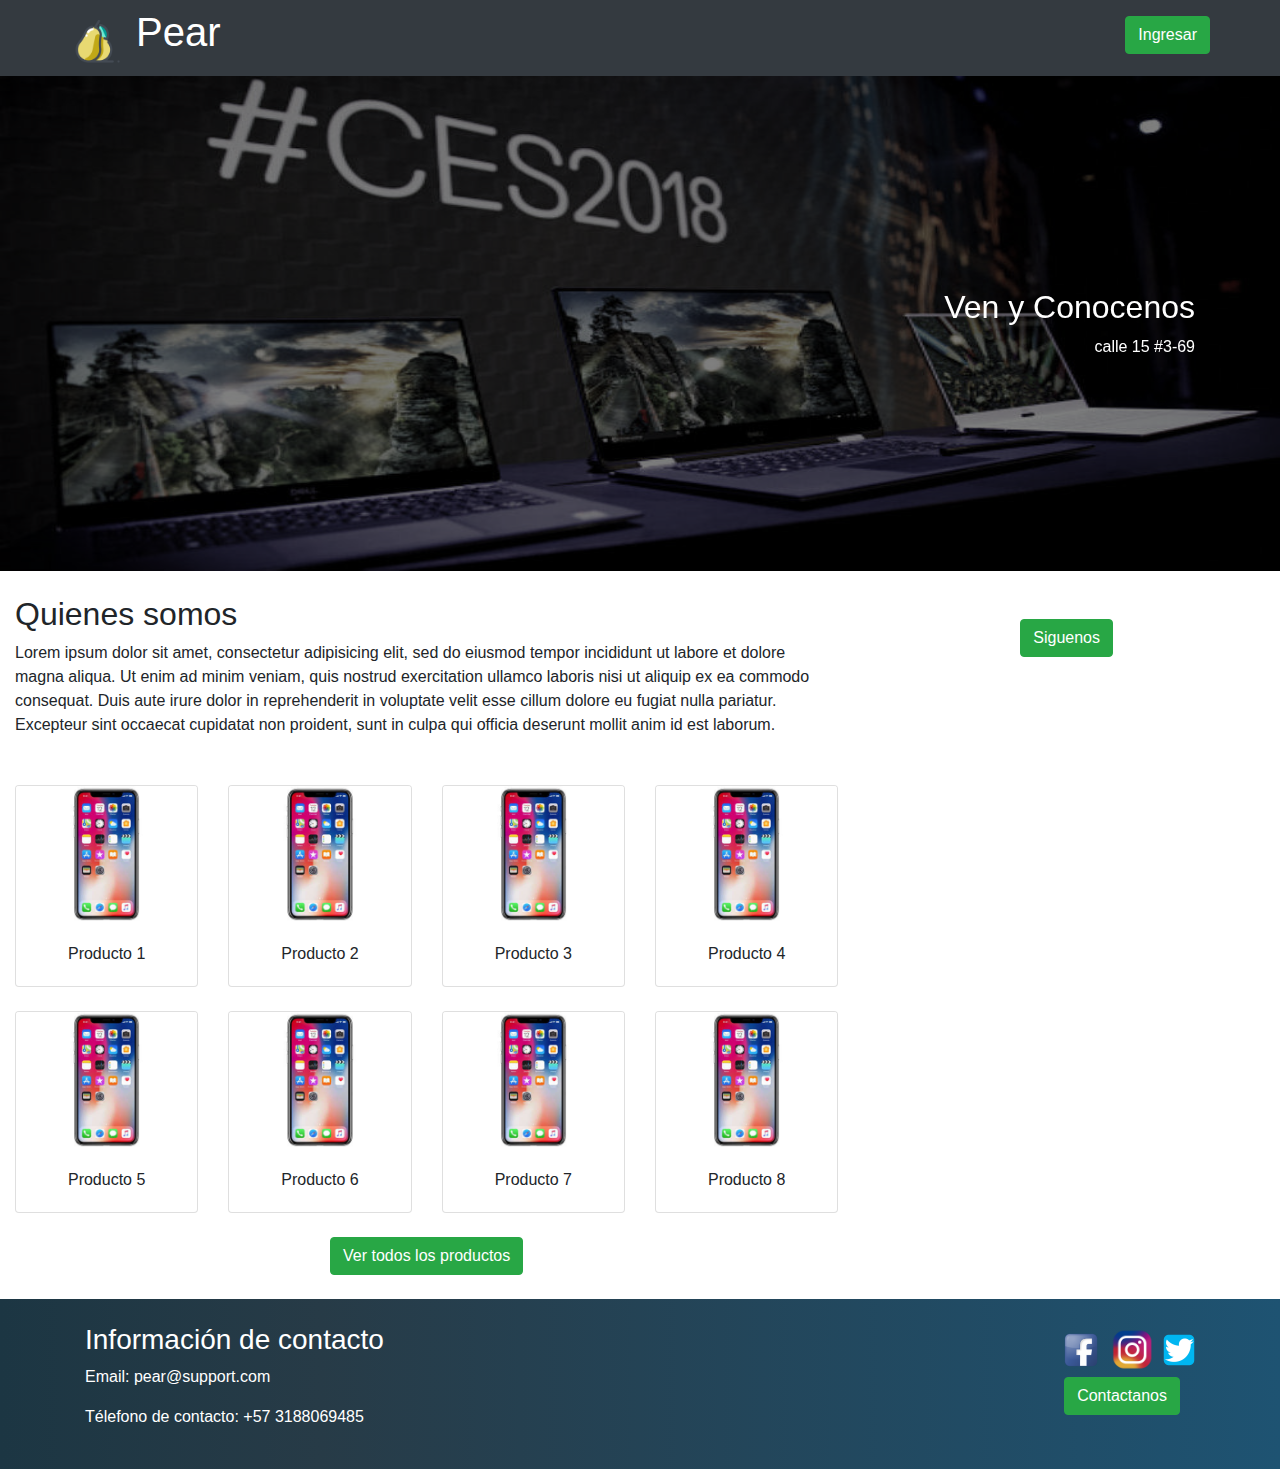
<file: index.html>
<!doctype html>
<html lang="en">
  <head>
    <!-- Required meta tags -->
    <meta charset="utf-8">
    <meta name="viewport" content="width=device-width, initial-scale=1, shrink-to-fit=no">

    <!-- Bootstrap CSS -->
    <link rel="stylesheet" href="https://stackpath.bootstrapcdn.com/bootstrap/4.5.2/css/bootstrap.min.css" integrity="sha384-JcKb8q3iqJ61gNV9KGb8thSsNjpSL0n8PARn9HuZOnIxN0hoP+VmmDGMN5t9UJ0Z" crossorigin="anonymous">
    <link rel="stylesheet" type="text/css" href="css/style.css">
    <title>Pear INC</title>
  </head>              
  <body>
    <!--HEADER-->
      <nav id="header" class="navbar-dark bg-dark">
        <div class="container">
          <div class="row pt-2 pb-2">
            <a class="navbar-brand" href="index.html"><img src="imagenes/pear.png" class="d-inline-block align-top" alt="" loading="lazy"></a>
            <h1>Pear</h1>
            <div class="pt-2 ml-auto">
              <a class="btn btn-success" data-toggle="modal" data-target="#modal-btn-log">Ingresar</a>
            </div>
          </div>
        </div>       
      </nav>
    <!--/HEADER-->

    <!--BANNER-->
      <section id="banner">
        <div id="carousel" class="carousel slide" data-ride="carousel" data-pause="false">
          <div class="carousel-inner">
            <div class="carousel-item active" data-interval="10000">
                <img class="d-block w-100" src="imagenes/banner1.jpg" alt="NBA 1">
            </div>
            <div class="carousel-item" data-interval="2000">
              <img class="d-block w-100" src="imagenes/banner2.jpg" alt="NBA 2">
            </div>
            <div class="carousel-item">
              <img class="d-block w-100" src="imagenes/banner3.jpg" alt="NBA 3">
            </div>
              <div class="overlay">
                <div class="container">
                  <div class="row align-items-center pt-3">
                    <div class="col-md-6 offset-md-6 text-center text-md-right">
                      <h2>Ven y Conocenos</h2>
                      <p class="d-block">
                          calle 15 #3-69
                      </p>
                    </div>
                  </div>
                </div>
            </div>
          </div>
        </div>
      </section>
    <!--/BANNER-->

    <!--MAIN-->
      <main id="main">
        <div class="container-fluid">
          <div class="row">
            <div class="col-md-8">
              <div id="quienes-somos" class="pt-4 pb-4">
                <h2>Quienes somos</h2>
                <p>Lorem ipsum dolor sit amet, consectetur adipisicing elit, sed do eiusmod
                tempor incididunt ut labore et dolore magna aliqua. Ut enim ad minim veniam,
                quis nostrud exercitation ullamco laboris nisi ut aliquip ex ea commodo
                consequat. Duis aute irure dolor in reprehenderit in voluptate velit esse
                cillum dolore eu fugiat nulla pariatur. Excepteur sint occaecat cupidatat non
                proident, sunt in culpa qui officia deserunt mollit anim id est laborum.</p>
              </div>
              <div id="productos" class="pt-2 pb-4">
                <div class="row row-cols-1 row-cols-s-1 row-cols-md-2 row-cols-lg-4">
                  <div class="col mb-4">
                    <div class="card">
                      <a data-toggle="modal" data-target="#modalProducto"><img src="imagenes/producto1.jpg"  class="card-img-top" alt="Iphone X"></a>
                      <div class="card-body">
                        <p class="card-text">Producto 1</p>
                      </div>
                    </div>
                  </div>
                  <div class="col mb-4">
                    <div class="card">
                       <img src="imagenes/producto1.jpg" class="card-img-top" alt="Iphone X">
                      <div class="card-body">
                        <p class="card-text">Producto 2</p>
                      </div>
                    </div>
                  </div>
                  <div class="col mb-4">
                    <div class="card">
                       <img src="imagenes/producto1.jpg" class="card-img-top" alt="Iphone X">
                      <div class="card-body">
                        <p class="card-text">Producto 3</p>
                      </div>
                    </div>
                  </div>
                  <div class="col mb-4">
                    <div class="card">
                       <img src="imagenes/producto1.jpg" class="card-img-top" alt="Iphone X">
                      <div class="card-body">
                        <p class="card-text">Producto 4</p>
                      </div>
                    </div>
                  </div>
                  <div class="col mb-4">
                    <div class="card">
                       <img src="imagenes/producto1.jpg" class="card-img-top" alt="Iphone X">
                      <div class="card-body">
                        <p class="card-text">Producto 5</p>
                      </div>
                    </div>
                  </div>
                  <div class="col mb-4">
                    <div class="card">
                       <img src="imagenes/producto1.jpg" class="card-img-top" alt="Iphone X">
                      <div class="card-body">
                        <p class="card-text">Producto 6</p>
                      </div>
                    </div>
                  </div>
                  <div class="col mb-4">
                    <div class="card">
                       <img src="imagenes/producto1.jpg" class="card-img-top" alt="Iphone X">
                      <div class="card-body">
                        <p class="card-text">Producto 7</p>
                      </div>
                    </div>
                  </div>
                  <div class="col mb-4">
                    <div class="card">
                       <img src="imagenes/producto1.jpg" class="card-img-top" alt="Iphone X">
                      <div class="card-body">
                        <p class="card-text">Producto 8</p>
                      </div>
                    </div>
                  </div>
                </div>
                <div class="text-center">
                  <a class="btn btn-success" href="html/listado_productos.html">Ver todos los productos</a>
                </div>              
              </div>
            </div>
            <div id="aside" class="col-md-4 pt-4 pb-4">
              <div class="text-center pt-4">
                <script src="https://apps.elfsight.com/p/platform.js" defer></script>
                <div class="elfsight-app-01bbacc5-21a2-4662-8cf5-27cee50c61de"></div>
              </div>
              <div class="text-center">
                <a href="https://www.instagram.com/xiaomi.colombia/" target="_blank" class="btn btn-success">Siguenos</a>
              </div> 
            </div>
          </div>
        </div>
      </main>
    <!--/MAIN-->

    <!--FOOTER-->
      <footer id="footer" class="pb-4 pt-4">
        <div class="container">
          <div class="row">
            <div class="col-8">
              <h3>Información de contacto</h3>
              <p>Email: pear@support.com</p>
              <p>Télefono de contacto: +57 3188069485</p>
            </div>
            <div class="col-4 text-right">
              <div class="d-inline ">   
                <a href="https://www.facebook.com/XiaomiColombia/" target="_blank"><img class="img-face" src="imagenes/face.png" alt="facebook"></a>
                <a href="https://www.instagram.com/xiaomi.colombia/" target="_blank"><img class="img-insta" src="imagenes/insta.png" alt="instagram"></a>
                <a href="https://twitter.com/XiaomiColombia?ref_src=twsrc%5Egoogle%7Ctwcamp%5Eserp%7Ctwgr%5Eauthor" target="_blank"><img class="img-twit" src="imagenes/twitter.png" alt="twitter"></a>
              </div>
              <div class="col">
                <a class="btn btn-success" data-toggle="modal" data-target="#modal-btn-siguenos">Contactanos</a>
              </div>   
            </div>
          </div>
        </div>
      </footer>
    <!--/FOOTER-->

    <!--MODALIMGPRODUCTO-->
    <div id="modalProducto" class="modal" tabindex="-1">
      <div class="modal-dialog">
        <div class="modal-content">
          <div class="modal-header">
            <h5>Producto 1</h5>
            <button type="button" class="close" data-dismiss="modal" aria-label="Close">
              <span aria-hidden="true">&times;</span>
            </button>
          </div>
          <div class="row modal-body">
            <div class="col-6">
              <img id="imgModalProducto" src="imagenes/pear.png">
            </div>
            <div class="col-6">
              <p>Categoria</p>
              <p>Descripcion</p>
              <a class="offset-8" href="">más</a>
            </div>
          </div>
          <div class="modal-footer">
            <p>Lorem ipsum dolor sit amet, consectetur adipisicing elit, sed do eiusmod
            tempor incididunt ut labore et dolore magna aliqua. Ut enim ad minim veniam,
            quis nostrud exercitation ullamco laboris nisi ut aliquip ex ea commodo
            consequat. Duis aute irure dolor in reprehenderit in voluptate velit esse
            cillum dolore eu fugiat nulla pariatur. Excepteur sint occaecat cupidatat non
            proident, sunt in culpa qui officia deserunt mollit anim id est laborum.</p>
          </div>
        </div>
      </div>
    </div>
    <!--/MODALIMGPRODUCTO-->

    <!--MODALBTNSIGUENOS-->
    <div id="modal-btn-siguenos" class="modal" tabindex="-1">
      <div class="modal-dialog">
        <div class="modal-content">
          <div class="modal-header">
            <h5 class="modal-title">Formulario de Contacto</h5>
            <button type="button" class="close" data-dismiss="modal" aria-label="Close">
              <span aria-hidden="true">&times;</span>
            </button>
          </div>
          <div class="modal-body">
            <form>
              <div class="form-group row">
                <label for="staticEmail" class="col-sm-2 col-form-label">Nombre</label>
                <div class="col-sm-10">
                  <input type="text" class="form-control" placeholder="Digite su Nombre">
                </div>
              </div>
              <div class="form-group row">
                <label for="staticEmail" class="col-sm-2 col-form-label">Email</label>
                <div class="col-sm-10">
                  <input type="text" class="form-control" placeholder="Digite su email">
                </div>
              </div>
              <div class="form-group row col-12">
                <textarea name="text"  class="form-control form-control-lg" placeholder="Escribe aqui tu duda o sugerencia"></textarea> 
              </div>
              <div class="form-group row">
                <button class="btn btn-success offset-9">Enviar</button>
              </div>
            </form>
          </div>
        </div>
      </div>
    </div>
    <!--/MODALBTNSIGUENOS-->

    <!--LOGINMODAL-->
    <div id="modal-btn-log" class="modal" tabindex="-1">
      <div class="modal-dialog">
        <div class="modal-content">
          <div class="modal-header">
            <h5 class="modal-title">Log</h5>
            <button type="button" class="close" data-dismiss="modal" aria-label="Close">
              <span aria-hidden="true">&times;</span>
            </button>
          </div>
          <div class="modal-body">
             <form>
              <div class="form-group">
                <label for="usuario-log">Usuario</label>
                <input type="text" class="form-control" id="usuario-log">
              </div>
              <div class="form-group">
                <label for="password-log">Password</label>
                <input type="password" class="form-control" id="password-log" aria-describedby="consejo-contra">
                <small id="consejo-contra" class="form-text text-muted">Asegurate de verificar las mayusculas.</small>
              </div>
              <div class="form-group form-check">
                <input type="checkbox" class="form-check-input" id="recuerdame-log">
                <label class="form-check-label" for="recuerdame-log">Recuerdame</label>
              </div>
              <div class="form-group text-center">
                <button type="submit" class="btn btn-primary">Registrarse</button>
                <button type="submit" class="btn btn-success">Ingresar</button>
              </div>
            </form>         
          </div>
        </div>
      </div>
    </div>
     
    <!--/LOGINMODAL-->

    <!-- Optional JavaScript -->
    <!-- jQuery first, then Popper.js, then Bootstrap JS -->
    <script src="https://code.jquery.com/jquery-3.5.1.slim.min.js" integrity="sha384-DfXdz2htPH0lsSSs5nCTpuj/zy4C+OGpamoFVy38MVBnE+IbbVYUew+OrCXaRkfj" crossorigin="anonymous"></script>
    <script src="https://cdn.jsdelivr.net/npm/popper.js@1.16.1/dist/umd/popper.min.js" integrity="sha384-9/reFTGAW83EW2RDu2S0VKaIzap3H66lZH81PoYlFhbGU+6BZp6G7niu735Sk7lN" crossorigin="anonymous"></script>
    <script src="https://stackpath.bootstrapcdn.com/bootstrap/4.5.2/js/bootstrap.min.js" integrity="sha384-B4gt1jrGC7Jh4AgTPSdUtOBvfO8shuf57BaghqFfPlYxofvL8/KUEfYiJOMMV+rV" crossorigin="anonymous"></script>
  </body>
</html>
</file>
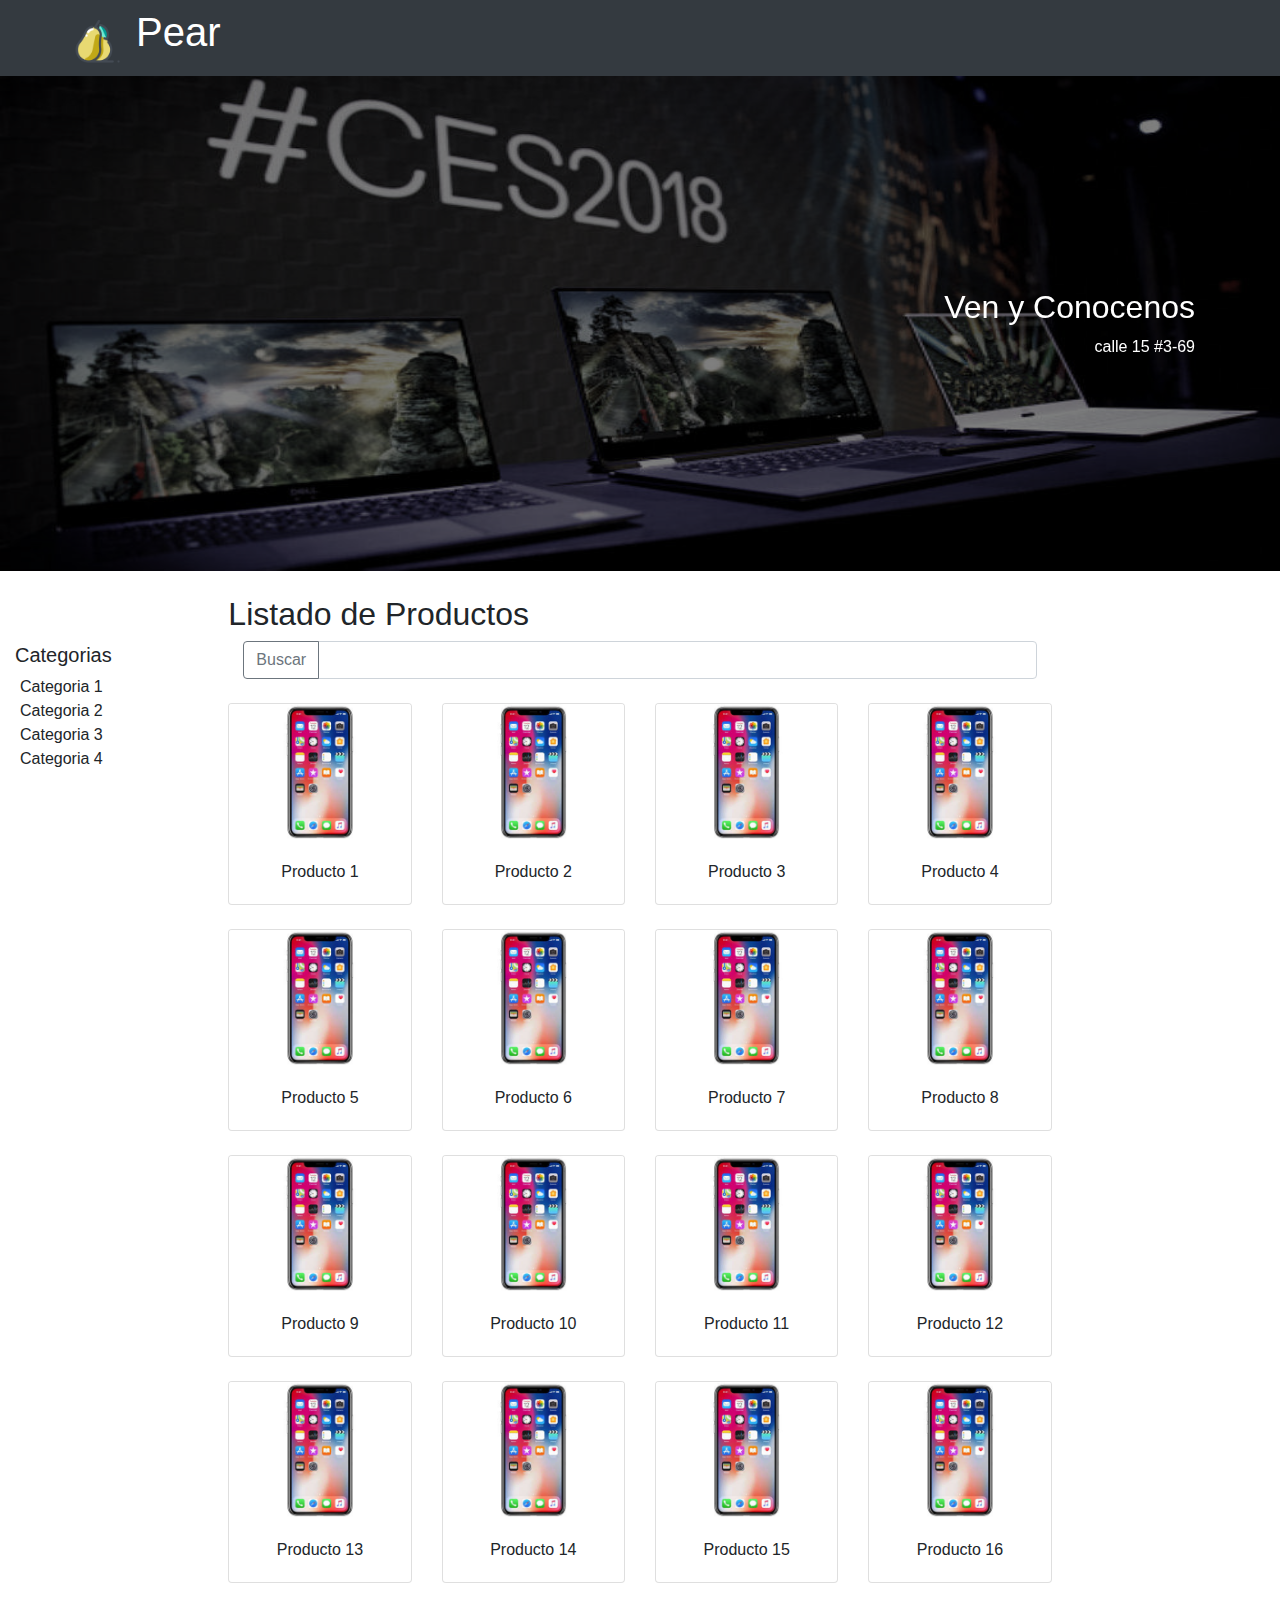
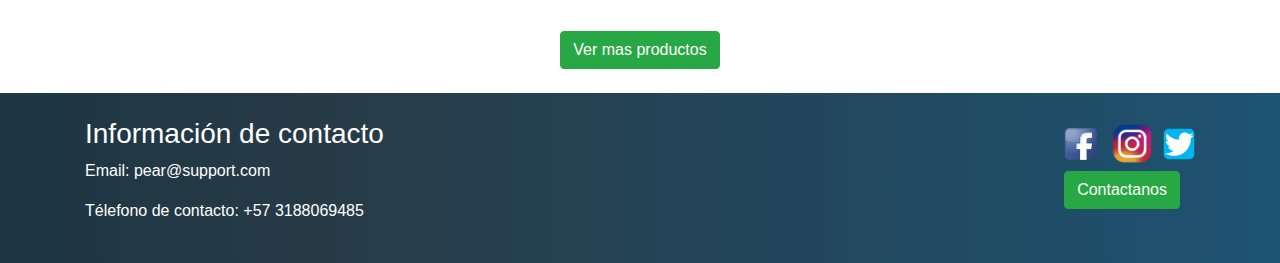
<file: listado_productos.html>
<!doctype html>
<html lang="en">
  <head>
    <!-- Required meta tags -->
    <meta charset="utf-8">
    <meta name="viewport" content="width=device-width, initial-scale=1, shrink-to-fit=no">

    <!-- Bootstrap CSS -->
    <link rel="stylesheet" href="https://stackpath.bootstrapcdn.com/bootstrap/4.5.2/css/bootstrap.min.css" integrity="sha384-JcKb8q3iqJ61gNV9KGb8thSsNjpSL0n8PARn9HuZOnIxN0hoP+VmmDGMN5t9UJ0Z" crossorigin="anonymous">
    <link rel="stylesheet" type="text/css" href="css/style.css">
    <title>Pear INC</title>
  </head>              
  <body>
    <!--HEADER-->
      <nav id="header" class="navbar navbar-dark bg-dark">
        <div class="container">
          <div class="row mr-auto">
            <a class="navbar-brand" href="index.html">
            <img src="imagenes/pear.png" class="d-inline-block align-top" alt="" loading="lazy">
            </a>
            <h1>Pear</h1>
          </div>
        </div>       
      </nav>
    <!--/HEADER-->

    <!--BANNER-->
      <section id="banner">
        <div id="carousel" class="carousel slide" data-ride="carousel" data-pause="false">
          <div class="carousel-inner">
            <div class="carousel-item active" data-interval="10000">
                <img class="d-block w-100" src="imagenes/banner1.jpg" alt="NBA 1">
            </div>
            <div class="carousel-item" data-interval="2000">
              <img class="d-block w-100" src="imagenes/banner2.jpg" alt="NBA 2">
            </div>
            <div class="carousel-item">
              <img class="d-block w-100" src="imagenes/banner3.jpg" alt="NBA 3">
            </div>
              <div class="overlay">
                <div class="container">
                  <div class="row align-items-center pt-3">
                    <div class="col-md-6 offset-md-6 text-center text-md-right">
                      <h2>Ven y Conocenos</h2>
                      <p class="d-block">
                          calle 15 #3-69
                      </p>
                    </div>
                  </div>
                </div>
            </div>
          </div>
        </div>
      </section>
    <!--/BANNER-->

    <!--MAIN-->
      <main id="main" class="pt-4 pb-4">
        <div class="container-fluid">
          <div class="row">
           <div class="col-2 pt-5 d-none d-md-block">
              <h5>Categorias</h5>
            <div id="categorias">
              <div><a href="">Categoria 1</a></div>
              <div><a href="">Categoria 2</a></div>
              <div><a href="">Categoria 3</a></div>
              <div><a href="">Categoria 4</a></div>
            </div>
           </div>
           <div class="col-12 col-md-8">
            <h2>Listado de Productos</h2>
            <div class="col-12">
              <div class="input-group mb-3">
                <div class="input-group-prepend">
                  <button class="btn btn-outline-secondary" type="button" id="button-addon1">Buscar</button>
                </div>
                <input type="text" class="form-control" placeholder="" aria-label="Example text with button addon" aria-describedby="button-addon1">
              </div>
              <div class="d-sm-block d-md-none">
                <ul class="nav justify-content-center">
                  <li class="nav-item">
                    <a class="nav-link" href="#">Categoria 1</a>
                  </li>
                  <li class="nav-item">
                    <a class="nav-link" href="#">Categoria 2</a>
                  </li>
                  <li class="nav-item">
                    <a class="nav-link" href="#">Categoria 3</a>
                  </li>
                  <li class="nav-item">
                    <a class="nav-link" href="#">Categoria 4</a>
                  </li>
                </ul>
              </div>
            </div>
            <div id="productos" class="pt-2 pb-4">
              <div class="row row-cols-2 row-cols-md-3 row-cols-lg-4">
                <div class="col mb-4">
                  <div class="card">
                    <a href=""><img src="imagenes/producto1.jpg"  class="card-img-top" alt="Iphone X"></a>
                    <div class="card-body">
                      <p class="card-text">Producto 1</p>
                    </div>
                  </div>
                </div>
                <div class="col mb-4">
                  <div class="card">
                    <img src="imagenes/producto1.jpg" class="card-img-top" alt="Iphone X">
                    <div class="card-body">
                      <p class="card-text">Producto 2</p>
                    </div>
                  </div>
                </div>
                <div class="col mb-4">
                  <div class="card">
                    <img src="imagenes/producto1.jpg" class="card-img-top" alt="Iphone X">
                    <div class="card-body">
                      <p class="card-text">Producto 3</p>
                    </div>
                  </div>
                </div>
                <div class="col mb-4">
                  <div class="card">
                    <img src="imagenes/producto1.jpg" class="card-img-top" alt="Iphone X">
                    <div class="card-body">
                      <p class="card-text">Producto 4</p>
                    </div>
                  </div>
                </div>
                <div class="col mb-4">
                  <div class="card">
                    <img src="imagenes/producto1.jpg" class="card-img-top" alt="Iphone X">
                    <div class="card-body">
                      <p class="card-text">Producto 5</p>
                    </div>
                  </div>
                </div>
                <div class="col mb-4">
                  <div class="card">
                    <img src="imagenes/producto1.jpg" class="card-img-top" alt="Iphone X">
                    <div class="card-body">
                      <p class="card-text">Producto 6</p>
                    </div>
                  </div>
                </div>
                <div class="col mb-4">
                  <div class="card">
                    <img src="imagenes/producto1.jpg" class="card-img-top" alt="Iphone X">
                    <div class="card-body">
                      <p class="card-text">Producto 7</p>
                    </div>
                  </div>
                </div>
                <div class="col mb-4">
                  <div class="card">
                    <img src="imagenes/producto1.jpg" class="card-img-top" alt="Iphone X">
                    <div class="card-body">
                      <p class="card-text">Producto 8</p>
                    </div>
                  </div>
                </div>
                <div class="col mb-4">
                  <div class="card">
                    <img src="imagenes/producto1.jpg" class="card-img-top" alt="Iphone X">
                    <div class="card-body">
                      <p class="card-text">Producto 9</p>
                    </div>
                  </div>
                </div>
                <div class="col mb-4">
                  <div class="card">
                    <img src="imagenes/producto1.jpg" class="card-img-top" alt="Iphone X">
                    <div class="card-body">
                      <p class="card-text">Producto 10</p>
                    </div>
                  </div>
                </div>
                <div class="col mb-4">
                  <div class="card">
                    <img src="imagenes/producto1.jpg" class="card-img-top" alt="Iphone X">
                    <div class="card-body">
                      <p class="card-text">Producto 11</p>
                    </div>
                  </div>
                </div>
                <div class="col mb-4">
                  <div class="card">
                    <img src="imagenes/producto1.jpg" class="card-img-top" alt="Iphone X">
                    <div class="card-body">
                      <p class="card-text">Producto 12</p>
                    </div>
                  </div>
                </div>
                <div class="col mb-4">
                  <div class="card">
                    <img src="imagenes/producto1.jpg" class="card-img-top" alt="Iphone X">
                    <div class="card-body">
                      <p class="card-text">Producto 13</p>
                    </div>
                  </div>
                </div>
                <div class="col mb-4">
                  <div class="card">
                    <img src="imagenes/producto1.jpg" class="card-img-top" alt="Iphone X">
                    <div class="card-body">
                      <p class="card-text">Producto 14</p>
                    </div>
                  </div>
                </div>
                <div class="col mb-4">
                  <div class="card">
                    <img src="imagenes/producto1.jpg" class="card-img-top" alt="Iphone X">
                    <div class="card-body">
                      <p class="card-text">Producto 15</p>
                    </div>
                  </div>
                </div>
                <div class="col mb-4">
                  <div class="card">
                    <img src="imagenes/producto1.jpg" class="card-img-top" alt="Iphone X">
                    <div class="card-body">
                      <p class="card-text">Producto 16</p>
                    </div>
                  </div>
                </div>
              </div>
            </div>
            <div class="text-center">
              <button class="btn btn-success">Ver mas productos</button>
            </div> 
          </div> 
        </div>    
      </main>
    <!--/MAIN-->

    <!--FOOTER-->
      <footer id="footer" class="pb-4 pt-4">
        <div class="container">
          <div class="row">
            <div class="col-8">
              <h3>Información de contacto</h3>
              <p>Email: pear@support.com</p>
              <p>Télefono de contacto: +57 3188069485</p>
            </div>
            <div class="col-4 text-right">
              <div class="d-inline">   
                <img class="img-face" src="imagenes/face.png" alt="facebook">
                <img class="img-insta" src="imagenes/insta.png" alt="instagram">
                <img class="img-twit" src="imagenes/twitter.png" alt="twitter">
              </div>
              <div class="col">
                <a class="btn btn-success" data-toggle="modal" data-target="#modal-btn-siguenos">Contactanos</a>
              </div>   
            </div>
          </div>
        </div>
      </footer>
    <!--/FOOTER-->


    <!--MODALBTNSIGUENOS-->
    <div id="modal-btn-siguenos" class="modal" tabindex="-1">
      <div class="modal-dialog">
        <div class="modal-content">
          <div class="modal-header">
            <h5 class="modal-title">Formulario de Contacto</h5>
            <button type="button" class="close" data-dismiss="modal" aria-label="Close">
              <span aria-hidden="true">&times;</span>
            </button>
          </div>
          <div class="modal-body">
            <form>
              <div class="form-group row">
                <label for="staticEmail" class="col-sm-2 col-form-label">Nombre</label>
                <div class="col-sm-10">
                  <input type="text" class="form-control" placeholder="Digite su Nombre">
                </div>
              </div>
              <div class="form-group row">
                <label for="staticEmail" class="col-sm-2 col-form-label">Email</label>
                <div class="col-sm-10">
                  <input type="text" class="form-control" placeholder="Digite su email">
                </div>
              </div>
              <div class="form-group row col-12">
                <textarea name="text"  class="form-control form-control-lg" placeholder="Escribe aqui tu duda o sugerencia"></textarea> 
              </div>
              <div class="form-group row">
                <button class="btn btn-success offset-9">Enviar</button>
              </div>
            </form>
          </div>
        </div>
      </div>
    </div>
    <!--/MODALBTNSIGUENOS-->


    <!-- Optional JavaScript -->
    <!-- jQuery first, then Popper.js, then Bootstrap JS -->
    <script src="https://code.jquery.com/jquery-3.5.1.slim.min.js" integrity="sha384-DfXdz2htPH0lsSSs5nCTpuj/zy4C+OGpamoFVy38MVBnE+IbbVYUew+OrCXaRkfj" crossorigin="anonymous"></script>
    <script src="https://cdn.jsdelivr.net/npm/popper.js@1.16.1/dist/umd/popper.min.js" integrity="sha384-9/reFTGAW83EW2RDu2S0VKaIzap3H66lZH81PoYlFhbGU+6BZp6G7niu735Sk7lN" crossorigin="anonymous"></script>
    <script src="https://stackpath.bootstrapcdn.com/bootstrap/4.5.2/js/bootstrap.min.js" integrity="sha384-B4gt1jrGC7Jh4AgTPSdUtOBvfO8shuf57BaghqFfPlYxofvL8/KUEfYiJOMMV+rV" crossorigin="anonymous"></script>
  </body>
</html>
</file>
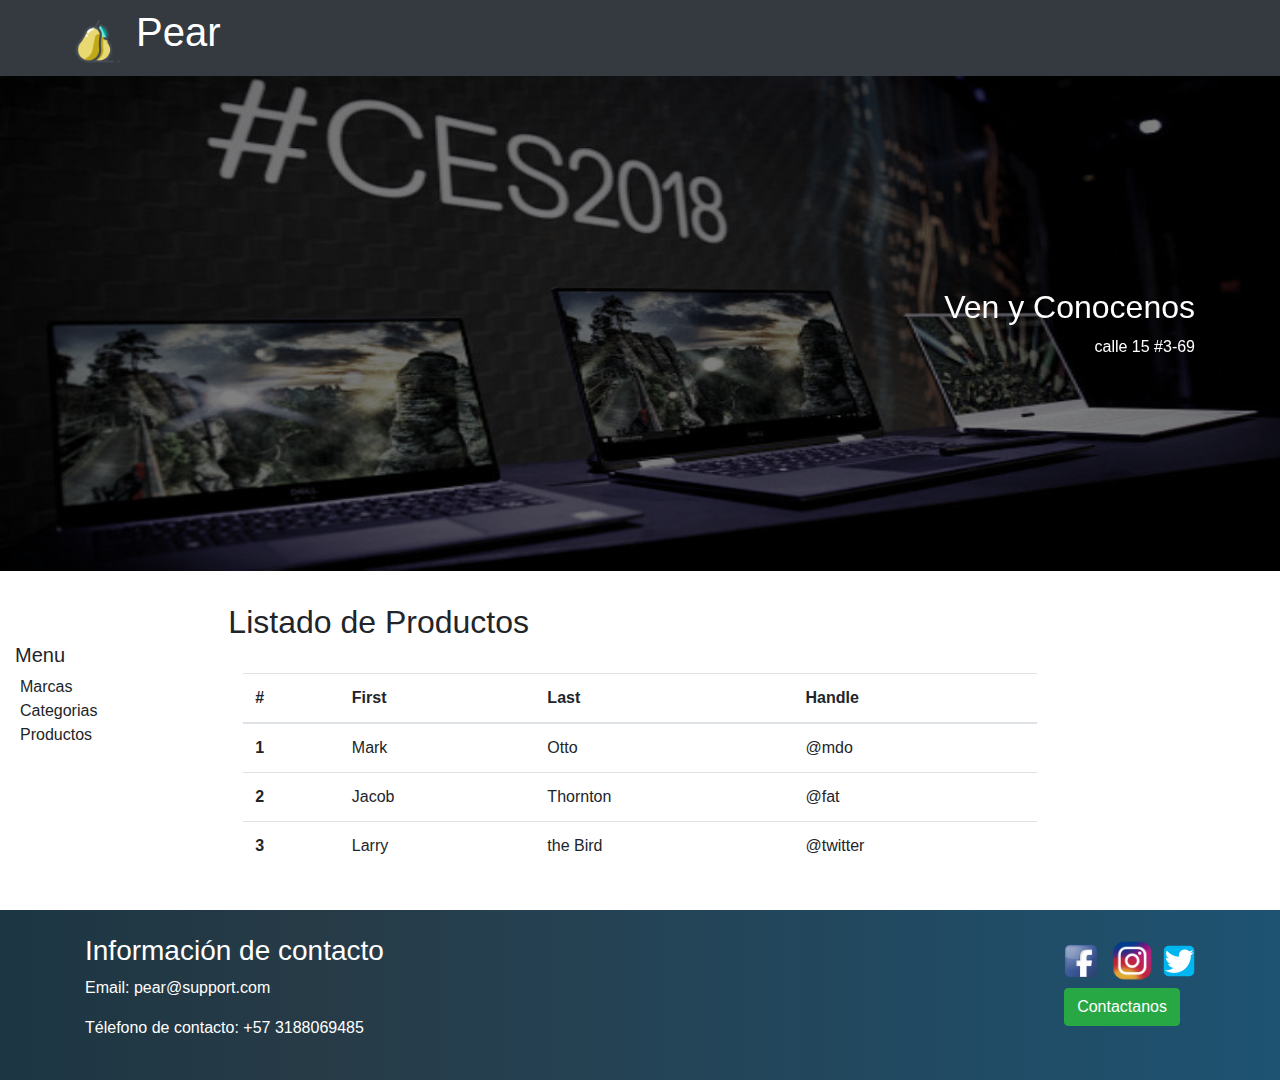
<file: html/admin_productos.html>
<!doctype html>
<html lang="en">
  <head>
    <!-- Required meta tags -->
    <meta charset="utf-8">
    <meta name="viewport" content="width=device-width, initial-scale=1, shrink-to-fit=no">

    <!-- Bootstrap CSS -->
    <link rel="stylesheet" href="https://stackpath.bootstrapcdn.com/bootstrap/4.5.2/css/bootstrap.min.css" integrity="sha384-JcKb8q3iqJ61gNV9KGb8thSsNjpSL0n8PARn9HuZOnIxN0hoP+VmmDGMN5t9UJ0Z" crossorigin="anonymous">
    <link rel="stylesheet" href="https://use.fontawesome.com/releases/v5.8.1/css/all.css" integrity="sha384-50oBUHEmvpQ+1lW4y57PTFmhCaXp0ML5d60M1M7uH2+nqUivzIebhndOJK28anvf" crossorigin="anonymous">
    <link rel="stylesheet" type="text/css" href="../css/style.css">
    <title>Pear INC</title>
  </head>              
  <body>
    <!--HEADER-->
      <nav id="header" class="navbar navbar-dark bg-dark">
        <div class="container">
          <div class="row mr-auto">
            <a class="navbar-brand" href="../index.html"><img src="../imagenes/pear.png" class="d-inline-block align-top" alt="" loading="lazy"></a>
            <h1>Pear</h1>
          </div>
        </div>       
      </nav>
    <!--/HEADER-->

    <!--BANNER-->
      <section id="banner">
        <div id="carousel" class="carousel slide" data-ride="carousel" data-pause="false">
          <div class="carousel-inner">
            <div class="carousel-item active" data-interval="10000">
                <img class="d-block w-100" src="../imagenes/banner1.jpg" alt="NBA 1">
            </div>
            <div class="carousel-item" data-interval="2000">
              <img class="d-block w-100" src="../imagenes/banner2.jpg" alt="NBA 2">
            </div>
            <div class="carousel-item">
              <img class="d-block w-100" src="../imagenes/banner3.jpg" alt="NBA 3">
            </div>
              <div class="overlay">
                <div class="container">
                  <div class="row align-items-center pt-3">
                    <div class="col-md-6 offset-md-6 text-center text-md-right">
                      <h2>Ven y Conocenos</h2>
                      <p class="d-block">
                          calle 15 #3-69
                      </p>
                    </div>
                  </div>
                </div>
            </div>
          </div>
        </div>
      </section>
    <!--/BANNER-->

    <!--MAIN-->
      <main id="main" class="pt-4 pb-4">
        <div class="container-fluid">
            <div class="row">
                <div class="col-2 pt-5 d-none d-md-block">
                    <h5>Menu</h5>
                    <div id="categorias">
                        <div><a href="">Marcas</a></div>
                        <div><a href="">Categorias</a></div>
                        <div><a href="">Productos</a></div>
                    </div>
                </div>
                <div class="col-12 col-md-8">
                    <div class="row">
                        <h2 class="col-8 mt-2">Listado de Productos</h2>
                        <i id="plus-icon" class="fas fa-plus-circle"></i>
                    </div>
                    <div class="col-12 pt-4">
                        <table class="table">
                          <thead>
                            <tr>
                              <th scope="col">#</th>
                              <th scope="col">First</th>
                              <th scope="col">Last</th>
                              <th scope="col">Handle</th>
                            </tr>
                          </thead>
                          <tbody>
                            <tr>
                              <th scope="row">1</th>
                              <td>Mark</td>
                              <td>Otto</td>
                              <td>@mdo</td>
                            </tr>
                            <tr>
                              <th scope="row">2</th>
                              <td>Jacob</td>
                              <td>Thornton</td>
                              <td>@fat</td>
                            </tr>
                            <tr>
                              <th scope="row">3</th>
                              <td>Larry</td>
                              <td>the Bird</td>
                              <td>@twitter</td>
                            </tr>
                          </tbody>
                        </table>
                    </div>
                </div>
            </div>
        </div>
      </main>
    <!--/MAIN-->

    <!--FOOTER-->
      <footer id="footer" class="pb-4 pt-4">
        <div class="container">
          <div class="row">
            <div class="col-8">
              <h3>Información de contacto</h3>
              <p>Email: pear@support.com</p>
              <p>Télefono de contacto: +57 3188069485</p>
            </div>
            <div class="col-4 text-right">
              <div class="d-inline">   
                <a href="https://www.facebook.com/XiaomiColombia/" target="_blank"><img class="img-face" src="../imagenes/face.png" alt="facebook"></a>
                <a href="https://www.instagram.com/xiaomi.colombia/" target="_blank"><img class="img-insta" src="../imagenes/insta.png" alt="instagram"></a>
                <a href="https://twitter.com/XiaomiColombia?ref_src=twsrc%5Egoogle%7Ctwcamp%5Eserp%7Ctwgr%5Eauthor" target="_blank"><img class="img-twit" src="../imagenes/twitter.png" alt="twitter"></a>
              </div>
              <div class="col">
                <a class="btn btn-success" data-toggle="modal" data-target="#modal-btn-siguenos">Contactanos</a>
              </div>   
            </div>
          </div>
        </div>
      </footer>
    <!--/FOOTER-->


    <!--MODALBTNSIGUENOS-->
    <div id="modal-btn-siguenos" class="modal" tabindex="-1">
      <div class="modal-dialog">
        <div class="modal-content">
          <div class="modal-header">
            <h5 class="modal-title">Formulario de Contacto</h5>
            <button type="button" class="close" data-dismiss="modal" aria-label="Close">
              <span aria-hidden="true">&times;</span>
            </button>
          </div>
          <div class="modal-body">
            <form>
              <div class="form-group row">
                <label for="staticEmail" class="col-sm-2 col-form-label">Nombre</label>
                <div class="col-sm-10">
                  <input type="text" class="form-control" placeholder="Digite su Nombre">
                </div>
              </div>
              <div class="form-group row">
                <label for="staticEmail" class="col-sm-2 col-form-label">Email</label>
                <div class="col-sm-10">
                  <input type="text" class="form-control" placeholder="Digite su email">
                </div>
              </div>
              <div class="form-group row col-12">
                <textarea name="text"  class="form-control form-control-lg" placeholder="Escribe aqui tu duda o sugerencia"></textarea> 
              </div>
              <div class="form-group row">
                <button class="btn btn-success offset-9">Enviar</button>
              </div>
            </form>
          </div>
        </div>
      </div>
    </div>
    <!--/MODALBTNSIGUENOS-->


    <!-- Optional JavaScript -->
    <!-- jQuery first, then Popper.js, then Bootstrap JS -->
    <script src="https://code.jquery.com/jquery-3.5.1.slim.min.js" integrity="sha384-DfXdz2htPH0lsSSs5nCTpuj/zy4C+OGpamoFVy38MVBnE+IbbVYUew+OrCXaRkfj" crossorigin="anonymous"></script>
    <script src="https://cdn.jsdelivr.net/npm/popper.js@1.16.1/dist/umd/popper.min.js" integrity="sha384-9/reFTGAW83EW2RDu2S0VKaIzap3H66lZH81PoYlFhbGU+6BZp6G7niu735Sk7lN" crossorigin="anonymous"></script>
    <script src="https://stackpath.bootstrapcdn.com/bootstrap/4.5.2/js/bootstrap.min.js" integrity="sha384-B4gt1jrGC7Jh4AgTPSdUtOBvfO8shuf57BaghqFfPlYxofvL8/KUEfYiJOMMV+rV" crossorigin="anonymous"></script>
  </body>
</html>
</file>
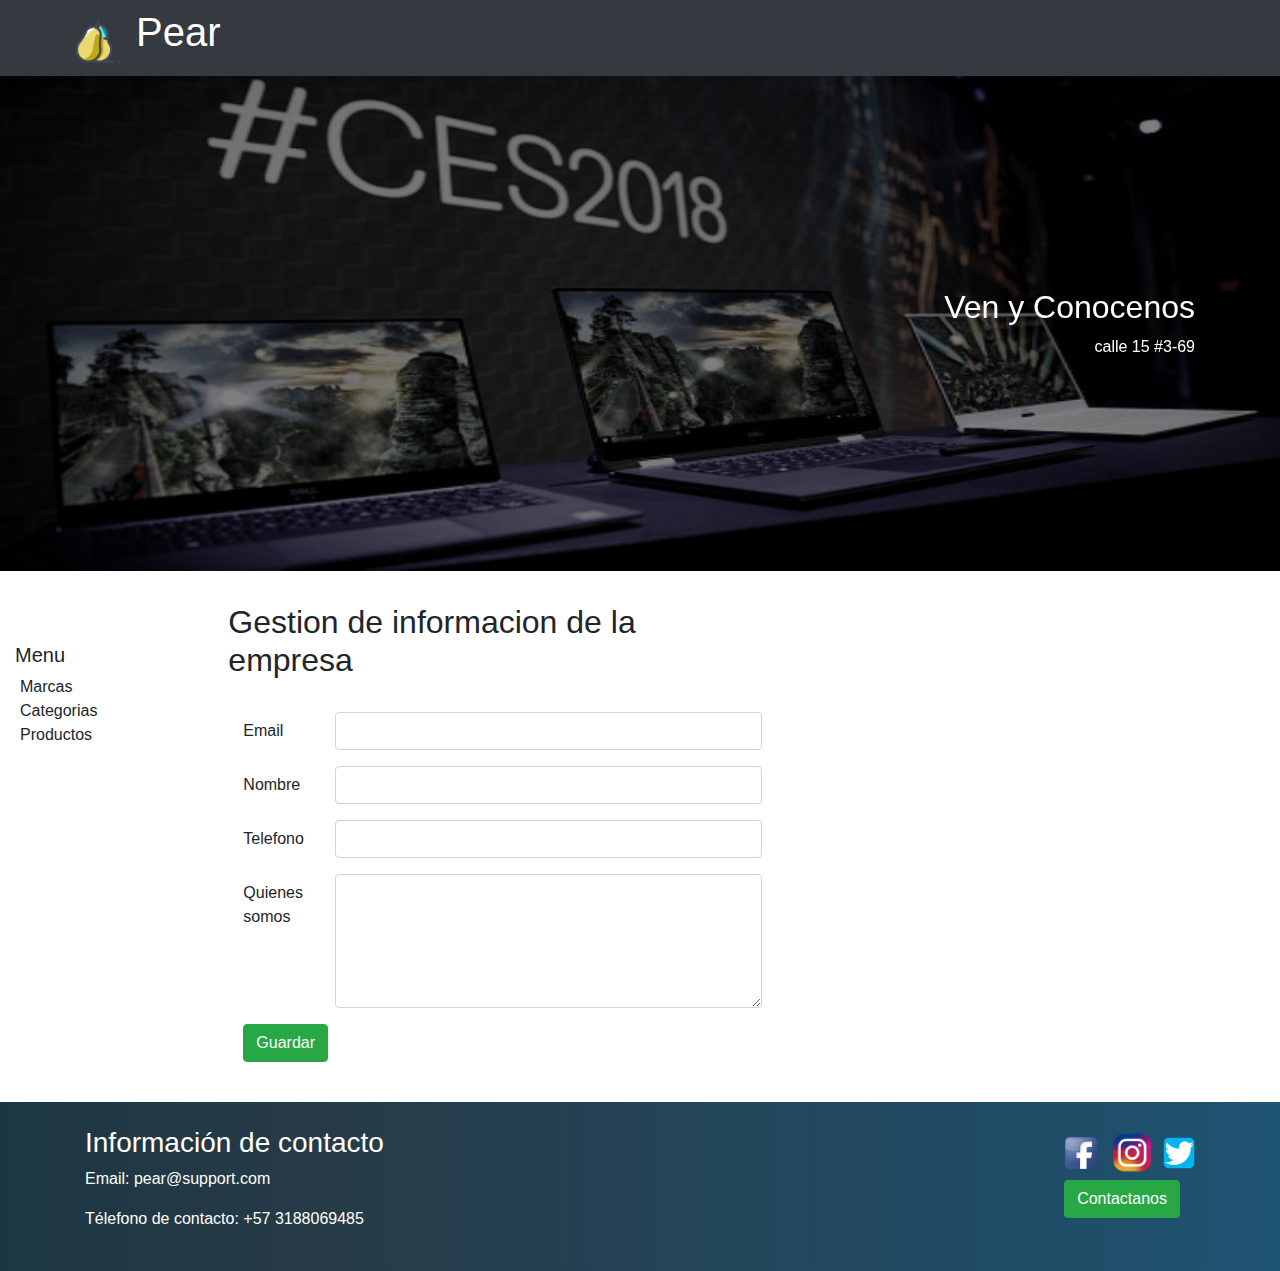
<file: html/info_empresa.html>
<!doctype html>
<html lang="en">
  <head>
    <!-- Required meta tags -->
    <meta charset="utf-8">
    <meta name="viewport" content="width=device-width, initial-scale=1, shrink-to-fit=no">

    <!-- Bootstrap CSS -->
    <link rel="stylesheet" href="https://stackpath.bootstrapcdn.com/bootstrap/4.5.2/css/bootstrap.min.css" integrity="sha384-JcKb8q3iqJ61gNV9KGb8thSsNjpSL0n8PARn9HuZOnIxN0hoP+VmmDGMN5t9UJ0Z" crossorigin="anonymous">
    <link rel="stylesheet" href="https://use.fontawesome.com/releases/v5.8.1/css/all.css" integrity="sha384-50oBUHEmvpQ+1lW4y57PTFmhCaXp0ML5d60M1M7uH2+nqUivzIebhndOJK28anvf" crossorigin="anonymous">
    <link rel="stylesheet" type="text/css" href="../css/style.css">
    <title>Pear INC</title>
  </head>              
  <body>
    <!--HEADER-->
      <nav id="header" class="navbar navbar-dark bg-dark">
        <div class="container">
          <div class="row mr-auto">
            <a class="navbar-brand" href="../index.html"><img src="../imagenes/pear.png" class="d-inline-block align-top" alt="" loading="lazy"></a>
            <h1>Pear</h1>
          </div>
        </div>       
      </nav>
    <!--/HEADER-->

    <!--BANNER-->
      <section id="banner">
        <div id="carousel" class="carousel slide" data-ride="carousel" data-pause="false">
          <div class="carousel-inner">
            <div class="carousel-item active" data-interval="10000">
                <img class="d-block w-100" src="../imagenes/banner1.jpg" alt="NBA 1">
            </div>
            <div class="carousel-item" data-interval="2000">
              <img class="d-block w-100" src="../imagenes/banner2.jpg" alt="NBA 2">
            </div>
            <div class="carousel-item">
              <img class="d-block w-100" src="../imagenes/banner3.jpg" alt="NBA 3">
            </div>
              <div class="overlay">
                <div class="container">
                  <div class="row align-items-center pt-3">
                    <div class="col-md-6 offset-md-6 text-center text-md-right">
                      <h2>Ven y Conocenos</h2>
                      <p class="d-block">
                          calle 15 #3-69
                      </p>
                    </div>
                  </div>
                </div>
            </div>
          </div>
        </div>
      </section>
    <!--/BANNER-->

    <!--MAIN-->
      <main id="main" class="pt-4 pb-4">
        <div class="container-fluid">
            <div class="row">
                <div class="col-2 pt-5 d-none d-md-block">
                    <h5>Menu</h5>
                    <div id="categorias">
                        <div><a href="">Marcas</a></div>
                        <div><a href="">Categorias</a></div>
                        <div><a href="">Productos</a></div>
                    </div>
                </div>
                <div class="col-12 col-md-8">
                  <div class="row">
                      <h2 class="col-8 mt-2">Gestion de informacion de la empresa</h2>
                      <i id="plus-icon" class="fas fa-plus-circle"></i>
                    </div>
                  <div class="col-8 pt-4">
                    <form>
                      <div class="form-group row">
                        <label for="email-gestion" class="col-sm-2 col-form-label">Email</label>
                        <div class="col-sm-10">
                          <input type="text"  class="form-control" id="email-gestion">
                        </div>
                      </div>
                      <div class="form-group row">
                        <label for="nombre-gestion" class="col-sm-2 col-form-label">Nombre</label>
                        <div class="col-sm-10">
                          <input type="text"  class="form-control" id="nombre-gestion">
                        </div>
                      </div>
                      <div class="form-group row">
                        <label for="telefono-gestion" class="col-sm-2 col-form-label">Telefono</label>
                        <div class="col-sm-10">
                          <input type="text"  class="form-control" id="telefono-gestion">
                        </div>
                      </div>
                      <div class="form-group row">
                        <label for="presentacion-gestion" class="col-sm-2 col-form-label">Quienes somos</label>
                        <div class="col-sm-10">
                          <textarea type="text"  class="form-control" id="presentacion-gestion" rows="5"></textarea>
                        </div>
                      </div>
                      <div class="form-group">
                        <button class="btn btn-success">Guardar</button>
                      </div>
                    </form>
                  </div>
                </div>
              </div>
            </div>
        </div>
      </main>
    <!--/MAIN-->

    <!--FOOTER-->
      <footer id="footer" class="pb-4 pt-4">
        <div class="container">
          <div class="row">
            <div class="col-8">
              <h3>Información de contacto</h3>
              <p>Email: pear@support.com</p>
              <p>Télefono de contacto: +57 3188069485</p>
            </div>
            <div class="col-4 text-right">
              <div class="d-inline">   
                <a href="https://www.facebook.com/XiaomiColombia/" target="_blank"><img class="img-face" src="../imagenes/face.png" alt="facebook"></a>
                <a href="https://www.instagram.com/xiaomi.colombia/" target="_blank"><img class="img-insta" src="../imagenes/insta.png" alt="instagram"></a>
                <a href="https://twitter.com/XiaomiColombia?ref_src=twsrc%5Egoogle%7Ctwcamp%5Eserp%7Ctwgr%5Eauthor" target="_blank"><img class="img-twit" src="../imagenes/twitter.png" alt="twitter"></a>
              </div>
              <div class="col">
                <a class="btn btn-success" data-toggle="modal" data-target="#modal-btn-siguenos">Contactanos</a>
              </div>   
            </div>
          </div>
        </div>
      </footer>
    <!--/FOOTER-->


    <!--MODALBTNSIGUENOS-->
    <div id="modal-btn-siguenos" class="modal" tabindex="-1">
      <div class="modal-dialog">
        <div class="modal-content">
          <div class="modal-header">
            <h5 class="modal-title">Formulario de Contacto</h5>
            <button type="button" class="close" data-dismiss="modal" aria-label="Close">
              <span aria-hidden="true">&times;</span>
            </button>
          </div>
          <div class="modal-body">
            <form>
              <div class="form-group row">
                <label for="staticEmail" class="col-sm-2 col-form-label">Nombre</label>
                <div class="col-sm-10">
                  <input type="text" class="form-control" placeholder="Digite su Nombre">
                </div>
              </div>
              <div class="form-group row">
                <label for="staticEmail" class="col-sm-2 col-form-label">Email</label>
                <div class="col-sm-10">
                  <input type="text" class="form-control" placeholder="Digite su email">
                </div>
              </div>
              <div class="form-group row col-12">
                <textarea name="text"  class="form-control form-control-lg" placeholder="Escribe aqui tu duda o sugerencia"></textarea> 
              </div>
              <div class="form-group row">
                <button class="btn btn-success offset-9">Enviar</button>
              </div>
            </form>
          </div>
        </div>
      </div>
    </div>
    <!--/MODALBTNSIGUENOS-->


    <!-- Optional JavaScript -->
    <!-- jQuery first, then Popper.js, then Bootstrap JS -->
    <script src="https://code.jquery.com/jquery-3.5.1.slim.min.js" integrity="sha384-DfXdz2htPH0lsSSs5nCTpuj/zy4C+OGpamoFVy38MVBnE+IbbVYUew+OrCXaRkfj" crossorigin="anonymous"></script>
    <script src="https://cdn.jsdelivr.net/npm/popper.js@1.16.1/dist/umd/popper.min.js" integrity="sha384-9/reFTGAW83EW2RDu2S0VKaIzap3H66lZH81PoYlFhbGU+6BZp6G7niu735Sk7lN" crossorigin="anonymous"></script>
    <script src="https://stackpath.bootstrapcdn.com/bootstrap/4.5.2/js/bootstrap.min.js" integrity="sha384-B4gt1jrGC7Jh4AgTPSdUtOBvfO8shuf57BaghqFfPlYxofvL8/KUEfYiJOMMV+rV" crossorigin="anonymous"></script>
  </body>
</html>
</file>
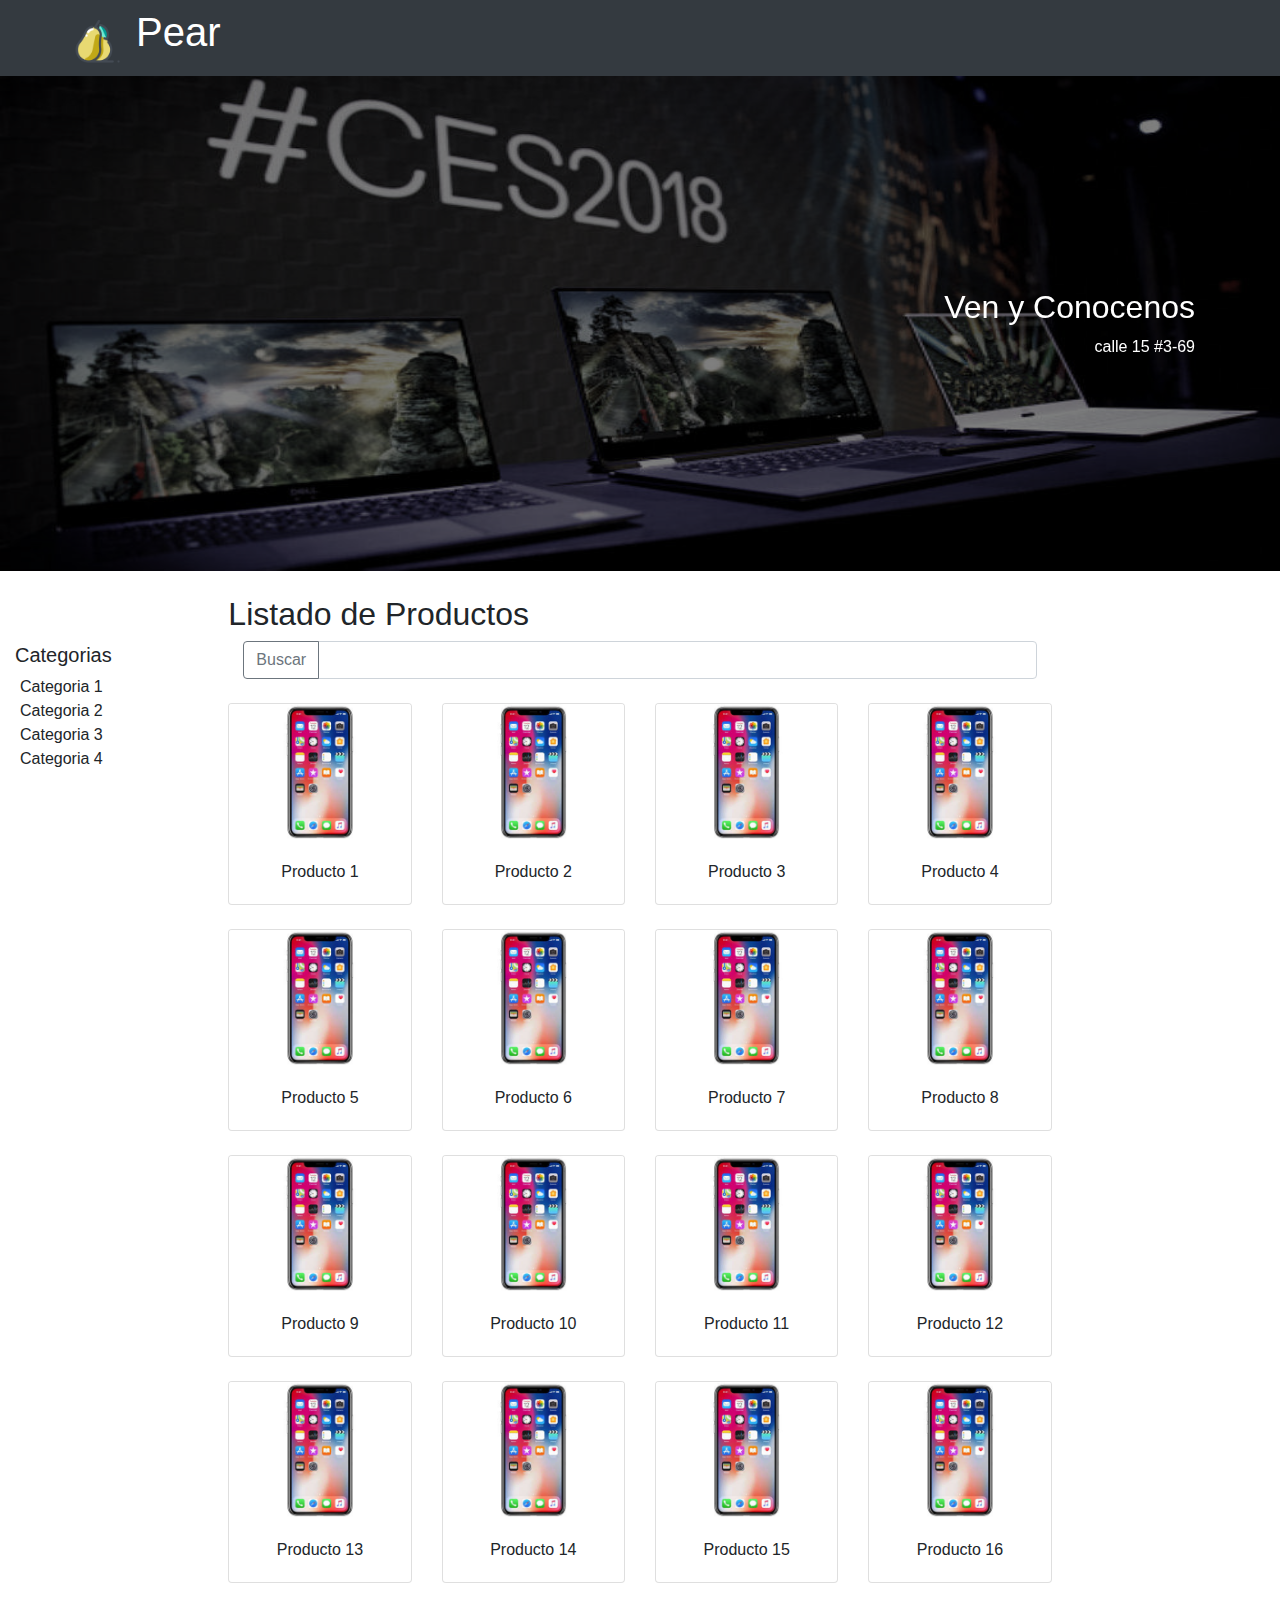
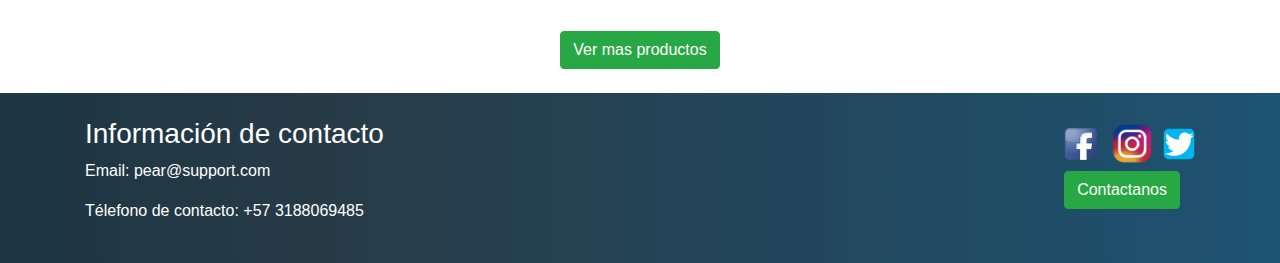
<file: html/listado_productos.html>
<!doctype html>
<html lang="en">
  <head>
    <!-- Required meta tags -->
    <meta charset="utf-8">
    <meta name="viewport" content="width=device-width, initial-scale=1, shrink-to-fit=no">

    <!-- Bootstrap CSS -->
    <link rel="stylesheet" href="https://stackpath.bootstrapcdn.com/bootstrap/4.5.2/css/bootstrap.min.css" integrity="sha384-JcKb8q3iqJ61gNV9KGb8thSsNjpSL0n8PARn9HuZOnIxN0hoP+VmmDGMN5t9UJ0Z" crossorigin="anonymous">
    <link rel="stylesheet" type="text/css" href="../css/style.css">
    <title>Pear INC</title>
  </head>              
  <body>
    <!--HEADER-->
      <nav id="header" class="navbar navbar-dark bg-dark">
        <div class="container">
          <div class="row mr-auto">
            <a class="navbar-brand" href="../index.html"><img src="../imagenes/pear.png" class="d-inline-block align-top" alt="" loading="lazy"></a>
            <h1>Pear</h1>
          </div>
        </div>       
      </nav>
    <!--/HEADER-->

    <!--BANNER-->
      <section id="banner">
        <div id="carousel" class="carousel slide" data-ride="carousel" data-pause="false">
          <div class="carousel-inner">
            <div class="carousel-item active" data-interval="10000">
                <img class="d-block w-100" src="../imagenes/banner1.jpg" alt="NBA 1">
            </div>
            <div class="carousel-item" data-interval="2000">
              <img class="d-block w-100" src="../imagenes/banner2.jpg" alt="NBA 2">
            </div>
            <div class="carousel-item">
              <img class="d-block w-100" src="../imagenes/banner3.jpg" alt="NBA 3">
            </div>
              <div class="overlay">
                <div class="container">
                  <div class="row align-items-center pt-3">
                    <div class="col-md-6 offset-md-6 text-center text-md-right">
                      <h2>Ven y Conocenos</h2>
                      <p class="d-block">
                          calle 15 #3-69
                      </p>
                    </div>
                  </div>
                </div>
            </div>
          </div>
        </div>
      </section>
    <!--/BANNER-->

    <!--MAIN-->
      <main id="main" class="pt-4 pb-4">
        <div class="container-fluid">
          <div class="row">
           <div class="col-2 pt-5 d-none d-md-block">
              <h5>Categorias</h5>
            <div id="categorias">
              <div><a href="">Categoria 1</a></div>
              <div><a href="">Categoria 2</a></div>
              <div><a href="">Categoria 3</a></div>
              <div><a href="">Categoria 4</a></div>
            </div>
           </div>
           <div class="col-12 col-md-8">
            <h2>Listado de Productos</h2>
            <div class="col-12">
              <div class="input-group mb-3">
                <div class="input-group-prepend">
                  <button class="btn btn-outline-secondary" type="button" id="button-addon1">Buscar</button>
                </div>
                <input type="text" class="form-control" placeholder="" aria-label="Example text with button addon" aria-describedby="button-addon1">
              </div>
              <div class="d-sm-block d-md-none">
                <ul class="nav justify-content-center">
                  <li class="nav-item">
                    <a class="nav-link" href="#">Categoria 1</a>
                  </li>
                  <li class="nav-item">
                    <a class="nav-link" href="#">Categoria 2</a>
                  </li>
                  <li class="nav-item">
                    <a class="nav-link" href="#">Categoria 3</a>
                  </li>
                  <li class="nav-item">
                    <a class="nav-link" href="#">Categoria 4</a>
                  </li>
                </ul>
              </div>
            </div>
            <div id="productos" class="pt-2 pb-4">
              <div class="row row-cols-2 row-cols-md-3 row-cols-lg-4">
                <div class="col mb-4">
                  <div class="card">
                    <a href=""><img src="../imagenes/producto1.jpg"  class="card-img-top" alt="Iphone X"></a>
                    <div class="card-body">
                      <p class="card-text">Producto 1</p>
                    </div>
                  </div>
                </div>
                <div class="col mb-4">
                  <div class="card">
                    <img src="../imagenes/producto1.jpg" class="card-img-top" alt="Iphone X">
                    <div class="card-body">
                      <p class="card-text">Producto 2</p>
                    </div>
                  </div>
                </div>
                <div class="col mb-4">
                  <div class="card">
                    <img src="../imagenes/producto1.jpg" class="card-img-top" alt="Iphone X">
                    <div class="card-body">
                      <p class="card-text">Producto 3</p>
                    </div>
                  </div>
                </div>
                <div class="col mb-4">
                  <div class="card">
                    <img src="../imagenes/producto1.jpg" class="card-img-top" alt="Iphone X">
                    <div class="card-body">
                      <p class="card-text">Producto 4</p>
                    </div>
                  </div>
                </div>
                <div class="col mb-4">
                  <div class="card">
                    <img src="../imagenes/producto1.jpg" class="card-img-top" alt="Iphone X">
                    <div class="card-body">
                      <p class="card-text">Producto 5</p>
                    </div>
                  </div>
                </div>
                <div class="col mb-4">
                  <div class="card">
                    <img src="../imagenes/producto1.jpg" class="card-img-top" alt="Iphone X">
                    <div class="card-body">
                      <p class="card-text">Producto 6</p>
                    </div>
                  </div>
                </div>
                <div class="col mb-4">
                  <div class="card">
                    <img src="../imagenes/producto1.jpg" class="card-img-top" alt="Iphone X">
                    <div class="card-body">
                      <p class="card-text">Producto 7</p>
                    </div>
                  </div>
                </div>
                <div class="col mb-4">
                  <div class="card">
                    <img src="../imagenes/producto1.jpg" class="card-img-top" alt="Iphone X">
                    <div class="card-body">
                      <p class="card-text">Producto 8</p>
                    </div>
                  </div>
                </div>
                <div class="col mb-4">
                  <div class="card">
                    <img src="../imagenes/producto1.jpg" class="card-img-top" alt="Iphone X">
                    <div class="card-body">
                      <p class="card-text">Producto 9</p>
                    </div>
                  </div>
                </div>
                <div class="col mb-4">
                  <div class="card">
                    <img src="../imagenes/producto1.jpg" class="card-img-top" alt="Iphone X">
                    <div class="card-body">
                      <p class="card-text">Producto 10</p>
                    </div>
                  </div>
                </div>
                <div class="col mb-4">
                  <div class="card">
                    <img src="../imagenes/producto1.jpg" class="card-img-top" alt="Iphone X">
                    <div class="card-body">
                      <p class="card-text">Producto 11</p>
                    </div>
                  </div>
                </div>
                <div class="col mb-4">
                  <div class="card">
                    <img src="../imagenes/producto1.jpg" class="card-img-top" alt="Iphone X">
                    <div class="card-body">
                      <p class="card-text">Producto 12</p>
                    </div>
                  </div>
                </div>
                <div class="col mb-4">
                  <div class="card">
                    <img src="../imagenes/producto1.jpg" class="card-img-top" alt="Iphone X">
                    <div class="card-body">
                      <p class="card-text">Producto 13</p>
                    </div>
                  </div>
                </div>
                <div class="col mb-4">
                  <div class="card">
                    <img src="../imagenes/producto1.jpg" class="card-img-top" alt="Iphone X">
                    <div class="card-body">
                      <p class="card-text">Producto 14</p>
                    </div>
                  </div>
                </div>
                <div class="col mb-4">
                  <div class="card">
                    <img src="../imagenes/producto1.jpg" class="card-img-top" alt="Iphone X">
                    <div class="card-body">
                      <p class="card-text">Producto 15</p>
                    </div>
                  </div>
                </div>
                <div class="col mb-4">
                  <div class="card">
                    <img src="../imagenes/producto1.jpg" class="card-img-top" alt="Iphone X">
                    <div class="card-body">
                      <p class="card-text">Producto 16</p>
                    </div>
                  </div>
                </div>
              </div>
            </div>
            <div class="text-center">
              <button class="btn btn-success">Ver mas productos</button>
            </div> 
          </div> 
        </div>    
      </main>
    <!--/MAIN-->

    <!--FOOTER-->
      <footer id="footer" class="pb-4 pt-4">
        <div class="container">
          <div class="row">
            <div class="col-8">
              <h3>Información de contacto</h3>
              <p>Email: pear@support.com</p>
              <p>Télefono de contacto: +57 3188069485</p>
            </div>
            <div class="col-4 text-right">
              <div class="d-inline">   
                <a href="https://www.facebook.com/XiaomiColombia/" target="_blank"><img class="img-face" src="../imagenes/face.png" alt="facebook"></a>
                <a href="https://www.instagram.com/xiaomi.colombia/" target="_blank"><img class="img-insta" src="../imagenes/insta.png" alt="instagram"></a>
                <a href="https://twitter.com/XiaomiColombia?ref_src=twsrc%5Egoogle%7Ctwcamp%5Eserp%7Ctwgr%5Eauthor" target="_blank"><img class="img-twit" src="../imagenes/twitter.png" alt="twitter"></a>
              </div>
              <div class="col">
                <a class="btn btn-success" data-toggle="modal" data-target="#modal-btn-siguenos">Contactanos</a>
              </div>   
            </div>
          </div>
        </div>
      </footer>
    <!--/FOOTER-->


    <!--MODALBTNSIGUENOS-->
    <div id="modal-btn-siguenos" class="modal" tabindex="-1">
      <div class="modal-dialog">
        <div class="modal-content">
          <div class="modal-header">
            <h5 class="modal-title">Formulario de Contacto</h5>
            <button type="button" class="close" data-dismiss="modal" aria-label="Close">
              <span aria-hidden="true">&times;</span>
            </button>
          </div>
          <div class="modal-body">
            <form>
              <div class="form-group row">
                <label for="staticEmail" class="col-sm-2 col-form-label">Nombre</label>
                <div class="col-sm-10">
                  <input type="text" class="form-control" placeholder="Digite su Nombre">
                </div>
              </div>
              <div class="form-group row">
                <label for="staticEmail" class="col-sm-2 col-form-label">Email</label>
                <div class="col-sm-10">
                  <input type="text" class="form-control" placeholder="Digite su email">
                </div>
              </div>
              <div class="form-group row col-12">
                <textarea name="text"  class="form-control form-control-lg" placeholder="Escribe aqui tu duda o sugerencia"></textarea> 
              </div>
              <div class="form-group row">
                <button class="btn btn-success offset-9">Enviar</button>
              </div>
            </form>
          </div>
        </div>
      </div>
    </div>
    <!--/MODALBTNSIGUENOS-->


    <!-- Optional JavaScript -->
    <!-- jQuery first, then Popper.js, then Bootstrap JS -->
    <script src="https://code.jquery.com/jquery-3.5.1.slim.min.js" integrity="sha384-DfXdz2htPH0lsSSs5nCTpuj/zy4C+OGpamoFVy38MVBnE+IbbVYUew+OrCXaRkfj" crossorigin="anonymous"></script>
    <script src="https://cdn.jsdelivr.net/npm/popper.js@1.16.1/dist/umd/popper.min.js" integrity="sha384-9/reFTGAW83EW2RDu2S0VKaIzap3H66lZH81PoYlFhbGU+6BZp6G7niu735Sk7lN" crossorigin="anonymous"></script>
    <script src="https://stackpath.bootstrapcdn.com/bootstrap/4.5.2/js/bootstrap.min.js" integrity="sha384-B4gt1jrGC7Jh4AgTPSdUtOBvfO8shuf57BaghqFfPlYxofvL8/KUEfYiJOMMV+rV" crossorigin="anonymous"></script>
  </body>
</html>
</file>
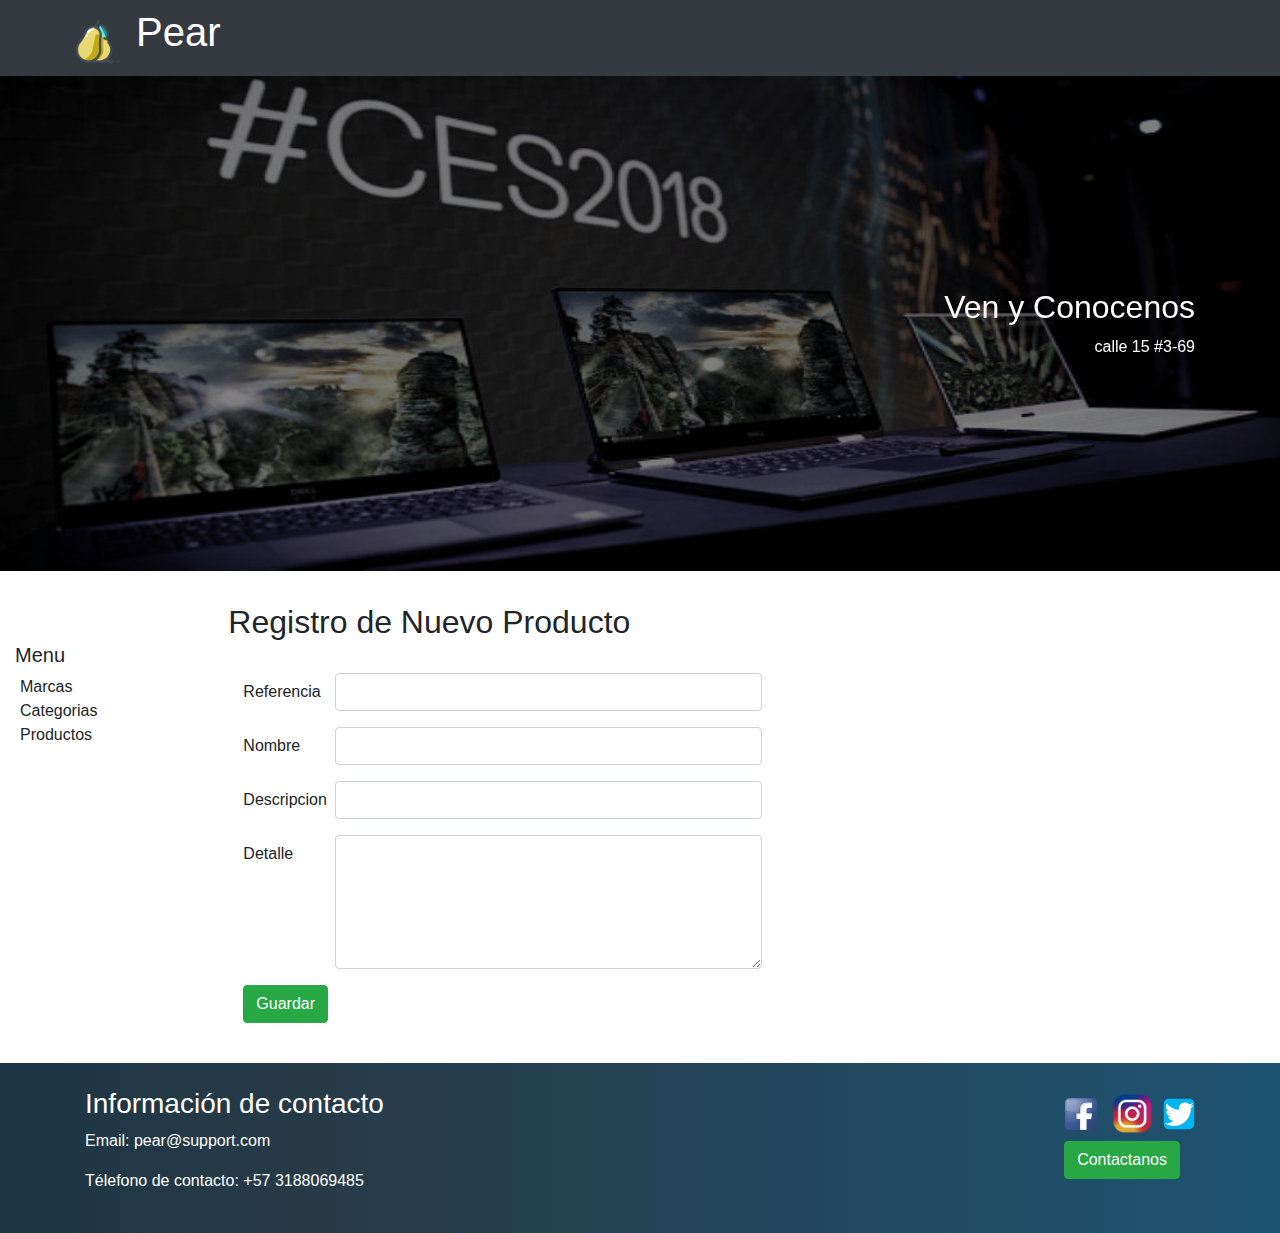
<file: html/registro-producto.html>
<!doctype html>
<html lang="en">
  <head>
    <!-- Required meta tags -->
    <meta charset="utf-8">
    <meta name="viewport" content="width=device-width, initial-scale=1, shrink-to-fit=no">

    <!-- Bootstrap CSS -->
    <link rel="stylesheet" href="https://stackpath.bootstrapcdn.com/bootstrap/4.5.2/css/bootstrap.min.css" integrity="sha384-JcKb8q3iqJ61gNV9KGb8thSsNjpSL0n8PARn9HuZOnIxN0hoP+VmmDGMN5t9UJ0Z" crossorigin="anonymous">
    <link rel="stylesheet" href="https://use.fontawesome.com/releases/v5.8.1/css/all.css" integrity="sha384-50oBUHEmvpQ+1lW4y57PTFmhCaXp0ML5d60M1M7uH2+nqUivzIebhndOJK28anvf" crossorigin="anonymous">
    <link rel="stylesheet" type="text/css" href="../css/style.css">
    <title>Pear INC</title>
  </head>              
  <body>
    <!--HEADER-->
      <nav id="header" class="navbar navbar-dark bg-dark">
        <div class="container">
          <div class="row mr-auto">
            <a class="navbar-brand" href="../index.html"><img src="../imagenes/pear.png" class="d-inline-block align-top" alt="" loading="lazy"></a>
            <h1>Pear</h1>
          </div>
        </div>       
      </nav>
    <!--/HEADER-->

    <!--BANNER-->
      <section id="banner">
        <div id="carousel" class="carousel slide" data-ride="carousel" data-pause="false">
          <div class="carousel-inner">
            <div class="carousel-item active" data-interval="10000">
                <img class="d-block w-100" src="../imagenes/banner1.jpg" alt="NBA 1">
            </div>
            <div class="carousel-item" data-interval="2000">
              <img class="d-block w-100" src="../imagenes/banner2.jpg" alt="NBA 2">
            </div>
            <div class="carousel-item">
              <img class="d-block w-100" src="../imagenes/banner3.jpg" alt="NBA 3">
            </div>
              <div class="overlay">
                <div class="container">
                  <div class="row align-items-center pt-3">
                    <div class="col-md-6 offset-md-6 text-center text-md-right">
                      <h2>Ven y Conocenos</h2>
                      <p class="d-block">
                          calle 15 #3-69
                      </p>
                    </div>
                  </div>
                </div>
            </div>
          </div>
        </div>
      </section>
    <!--/BANNER-->

    <!--MAIN-->
      <main id="main" class="pt-4 pb-4">
        <div class="container-fluid">
            <div class="row">
                <div class="col-2 pt-5 d-none d-md-block">
                    <h5>Menu</h5>
                    <div id="categorias">
                        <div><a href="">Marcas</a></div>
                        <div><a href="">Categorias</a></div>
                        <div><a href="">Productos</a></div>
                    </div>
                </div>
                <div class="col-12 col-md-8">
                  <div class="row">
                      <h2 class="col-8 mt-2">Registro de Nuevo Producto</h2>
                      <i id="plus-icon" class="fas fa-plus-circle"></i>
                    </div>
                  <div class="col-8 pt-4">
                    <form>
                      <div class="form-group row">
                        <label for="referencia-agregar" class="col-sm-2 col-form-label">Referencia</label>
                        <div class="col-sm-10">
                          <input type="text"  class="form-control" id="referencia-agregar">
                        </div>
                      </div>
                      <div class="form-group row">
                        <label for="nombre-agregar" class="col-sm-2 col-form-label">Nombre</label>
                        <div class="col-sm-10">
                          <input type="text"  class="form-control" id="nombre-agregar">
                        </div>
                      </div>
                      <div class="form-group row">
                        <label for="descripcion-agregar" class="col-sm-2 col-form-label">Descripcion</label>
                        <div class="col-sm-10">
                          <input type="text"  class="form-control" id="descripcion-agregar">
                        </div>
                      </div>
                      <div class="form-group row">
                        <label for="detalle-agregar" class="col-sm-2 col-form-label">Detalle</label>
                        <div class="col-sm-10">
                          <textarea type="text"  class="form-control" id="detalle-agregar" rows="5"></textarea>
                        </div>
                      </div>
                      <div class="form-group">
                        <button class="btn btn-success">Guardar</button>
                      </div>
                    </form>
                  </div>
                </div>
              </div>
            </div>
        </div>
      </main>
    <!--/MAIN-->

    <!--FOOTER-->
      <footer id="footer" class="pb-4 pt-4">
        <div class="container">
          <div class="row">
            <div class="col-8">
              <h3>Información de contacto</h3>
              <p>Email: pear@support.com</p>
              <p>Télefono de contacto: +57 3188069485</p>
            </div>
            <div class="col-4 text-right">
              <div class="d-inline">   
                <a href="https://www.facebook.com/XiaomiColombia/" target="_blank"><img class="img-face" src="../imagenes/face.png" alt="facebook"></a>
                <a href="https://www.instagram.com/xiaomi.colombia/" target="_blank"><img class="img-insta" src="../imagenes/insta.png" alt="instagram"></a>
                <a href="https://twitter.com/XiaomiColombia?ref_src=twsrc%5Egoogle%7Ctwcamp%5Eserp%7Ctwgr%5Eauthor" target="_blank"><img class="img-twit" src="../imagenes/twitter.png" alt="twitter"></a>
              </div>
              <div class="col">
                <a class="btn btn-success" data-toggle="modal" data-target="#modal-btn-siguenos">Contactanos</a>
              </div>   
            </div>
          </div>
        </div>
      </footer>
    <!--/FOOTER-->


    <!--MODALBTNSIGUENOS-->
    <div id="modal-btn-siguenos" class="modal" tabindex="-1">
      <div class="modal-dialog">
        <div class="modal-content">
          <div class="modal-header">
            <h5 class="modal-title">Formulario de Contacto</h5>
            <button type="button" class="close" data-dismiss="modal" aria-label="Close">
              <span aria-hidden="true">&times;</span>
            </button>
          </div>
          <div class="modal-body">
            <form>
              <div class="form-group row">
                <label for="staticEmail" class="col-sm-2 col-form-label">Nombre</label>
                <div class="col-sm-10">
                  <input type="text" class="form-control" placeholder="Digite su Nombre">
                </div>
              </div>
              <div class="form-group row">
                <label for="staticEmail" class="col-sm-2 col-form-label">Email</label>
                <div class="col-sm-10">
                  <input type="text" class="form-control" placeholder="Digite su email">
                </div>
              </div>
              <div class="form-group row col-12">
                <textarea name="text"  class="form-control form-control-lg" placeholder="Escribe aqui tu duda o sugerencia"></textarea> 
              </div>
              <div class="form-group row">
                <button class="btn btn-success offset-9">Enviar</button>
              </div>
            </form>
          </div>
        </div>
      </div>
    </div>
    <!--/MODALBTNSIGUENOS-->


    <!-- Optional JavaScript -->
    <!-- jQuery first, then Popper.js, then Bootstrap JS -->
    <script src="https://code.jquery.com/jquery-3.5.1.slim.min.js" integrity="sha384-DfXdz2htPH0lsSSs5nCTpuj/zy4C+OGpamoFVy38MVBnE+IbbVYUew+OrCXaRkfj" crossorigin="anonymous"></script>
    <script src="https://cdn.jsdelivr.net/npm/popper.js@1.16.1/dist/umd/popper.min.js" integrity="sha384-9/reFTGAW83EW2RDu2S0VKaIzap3H66lZH81PoYlFhbGU+6BZp6G7niu735Sk7lN" crossorigin="anonymous"></script>
    <script src="https://stackpath.bootstrapcdn.com/bootstrap/4.5.2/js/bootstrap.min.js" integrity="sha384-B4gt1jrGC7Jh4AgTPSdUtOBvfO8shuf57BaghqFfPlYxofvL8/KUEfYiJOMMV+rV" crossorigin="anonymous"></script>
  </body>
</html>
</file>
<file: css/style.css>
#header img{
	width: 50px;
}

#header h1{
	color: white;
}

#banner .carousel-inner img{
	max-height: 55vh;
	object-fit: fill;
	filter:	grayscale(70%);
}

#carousel{
	position: relative;
}

#carousel .overlay{
	position: absolute;
	top: 0;
	bottom: 0;
	right: 0;
	left: 0;
	background-color: rgba(0, 0, 0, 0.5);
	color: white;
}

#carousel .overlay .container,
#carousel .overlay .row{
	height: 100%;
}

#productos p{
	text-align: center;
}

#footer{
	background: linear-gradient(90deg,#1c3643,#273b47 25%,#1e5372); 
	color: white;
}

.img-insta{
	width: 54px;
}
.img-twit{
	width: 32px;
}
.img-face{
	width: 38px;
}

#categorias{
	padding-left: 5px;
	width: auto;
	height: auto;
}

#categorias a{
	color: #212529;
}

#imgModalProducto{
	width: 100%;
}

#plus-icon{
	font-size: 55px;
	color: #28a745;
}
</file>
